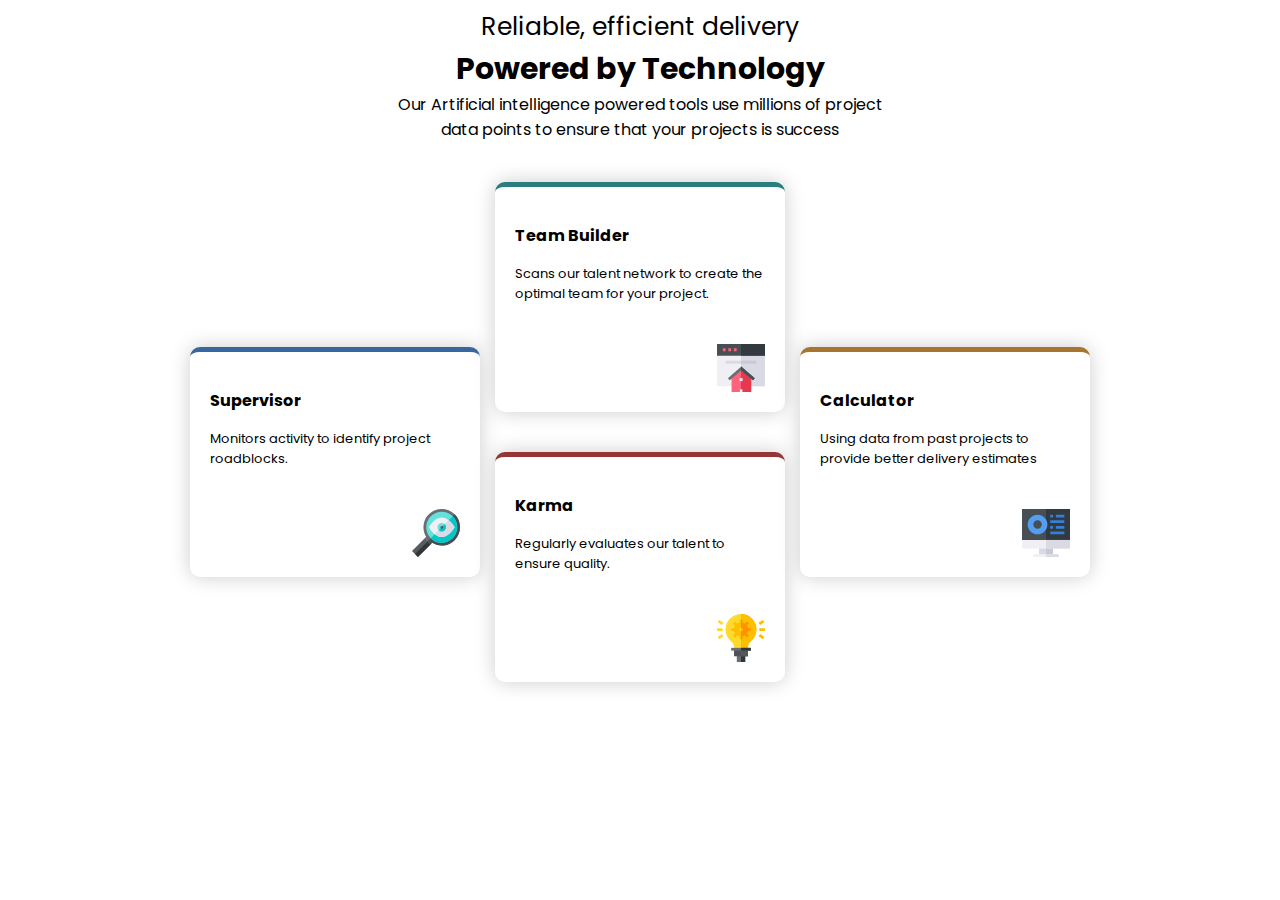
<file: index.html>
<!DOCTYPE html>
<html lang="en">
<head>
    <meta charset="UTF-8">
    <meta http-equiv="X-UA-Compatible" content="IE=edge">
    <meta name="viewport" content="width=device-width, initial-scale=1.0">
    <title>Four Card Feature</title>
    <link rel="stylesheet" href="./assets/css/style.css">
    <link rel="shortcut icon" href="./assets/images/favicon-32x32.png" type="image/x-icon">
</head>
<body>
    <div class="container">
        <div class="header">
            <div class="sm">Reliable, efficient delivery</div>
            <div class="power">Powered by Technology</div>
            <div class="sm-1">Our Artificial intelligence powered tools use millions of project <br />data points to ensure that your projects is success</div>
        </div>
        <div class="card-group">
            <div class="card-one">
                <p class="title">Supervisor</p>
                <p class="mm">Monitors activity to identify project roadblocks.</p>
                <img src="./assets/images/icon-supervisor.svg" alt="">
            </div>
            <div class="card-two">
                <p class="title">Team Builder</p>
                <p class="mm">Scans our talent network to create the optimal team for your project.</p>
                <img src="./assets/images/icon-team-builder.svg" alt="" srcset="">
            </div>
            <div class="card-three">
                <p class="title">Karma</p>
                <p class="mm">Regularly evaluates our talent to ensure quality.</p>
                <img src="./assets/images/icon-karma.svg" alt="">
            </div>
            <div class="card-four">
                <p class="title">Calculator</p>
                <p class="mm">Using data from past projects to provide better delivery estimates</p>
                <img src="./assets/images/icon-calculator.svg" alt="">
            </div>
        </div>
    </div>
</body>
</html>
</file>
<file: assets/css/style.css>
@font-face {
    font-family: Poppins;
    src: url(../fonts/Poppins-Bold.ttf);
}

@font-face {
    font-family: Poppins;
    src: url(../fonts/Poppins-Regular.ttf);
    font-weight: normal;
}
@font-face {
    font-family: Poppins;
    src: url(../fonts/Poppins-Bold.ttf);
    font-weight: bold;
}

.container{
    margin: 0 auto;
    background-color: white;
    box-sizing: border-box;
}

.card-one, .card-two, .card-three, .card-four{
    margin: 0 auto;
    width: 290px;
    height: 230px;
    padding: 20px;
    box-sizing: border-box;
    margin-bottom: 60px;
    border-radius: 10px;
    background-color: #fff;
    box-shadow: 0 0 20px #ccc;
    -webkit-border-radius: 10px;
    -moz-border-radius: 10px;
    -ms-border-radius: 10px;
    -o-border-radius: 10px;
}

.card-one{
    border-top-width: 5px;
    border-top-color: hsl(212, 86%, 64%);
    border-top-style: inset;
}
.card-two{
    border-top-width: 5px;
    border-top-color: hsl(180, 62%, 55%);
    border-top-style: inset;
}

.card-three{
    border-top-width: 5px;
    border-top-color: hsl(0, 78%, 62%);
    border-top-style: inset;
}
.card-four{
    border-top-width: 5px;
    border-top-color: hsl(34, 97%, 64%);
    border-top-style: inset;
}

.header{
    text-align: center;
    margin-bottom: 40px;
}

.mm{
    margin-bottom: 40px;
    font-size: 13px;
    font-family: 'Poppins';
    font-weight: 500;
}

.power{
    font-family: 'Poppins';
    font-weight: 600;
    font-size: 30px;
}

.sm{
    font-size: 25px;
    font-family: 'Poppins';
    font-weight: normal;
}

.sm-1{
    font-family: 'Poppins';
    font-weight: normal;
    display: inline-block;
}

img{
    float: right;
    width: 3rem;
}

.title{
    font-family: 'Poppins';
    font-weight: bold;
}


@media screen and (min-width: 700px){
    .card-group{
        margin: 0 auto;
        display: grid;
        width: 75%;
        align-content: center;
        grid-gap: 15px;
    }
    .card-one{
        grid-row: 2;
        grid-column: 1;
        margin-top: -140px;
    }
    .card-two{
        grid-column: 2;
        grid-row: 1;
    }
    
    .card-three{
        grid-column: 2;
        grid-row: 3;
        margin-top: -200px;
    }
    .card-four{
        grid-column: 3;
        grid-row: 2;
        margin-top: -140px;
    }
}  

@media screen and (min-width: 200px){
    .card-group{
        align-content: center;
        margin: 0 auto;
        display: grid;
        justify-content: center;
    }
    .container{
        margin: 0 auto;
    }
}
</file>
